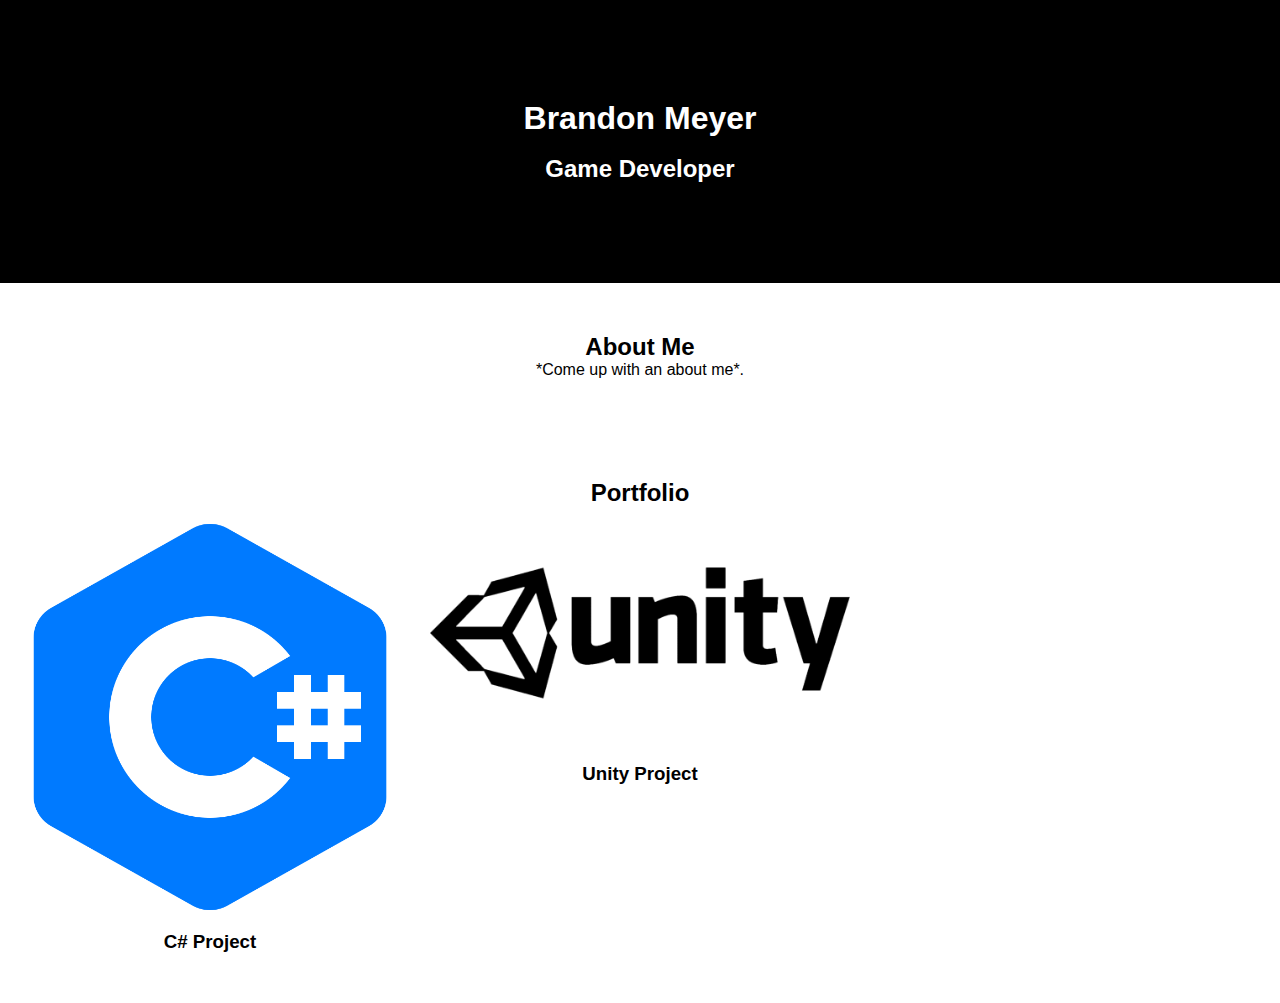
<file: index.html>
<!DOCTYPE html>
<html lang="en">
<head>
    <meta charset="UTF-8">
    <meta name="viewport" content="width=device-width, initial-scale=1.0">
    <link rel="stylesheet" href="styles.css">
    <title>Brandon Meyer</title>
</head>
<body>
    <header class="intro">
        <h1>Brandon Meyer</h1><br>
	<h2>Game Developer</h2>
    </header>

    <section class="about">
        <h2>About Me</h2>
        <p>*Come up with an about me*.</p>
    </section>

    <section class="portfolio">
        <h2>Portfolio</h2>
        <div class="portfolio-grid">
            <a href="portfolio1.html" class="portfolio-item">
                <img src="csharpLogo.png" alt="Portfolio Item 1">
                <h3>C# Project</h3>
            </a>

            <a href="portfolio2.html" class="portfolio-item">
                <img src="unityLogo.png" alt="Portfolio Item 2">
                <h3>Unity Project</h3>
            </a>
        </div>
    </section>
</body>
</html>
</file>
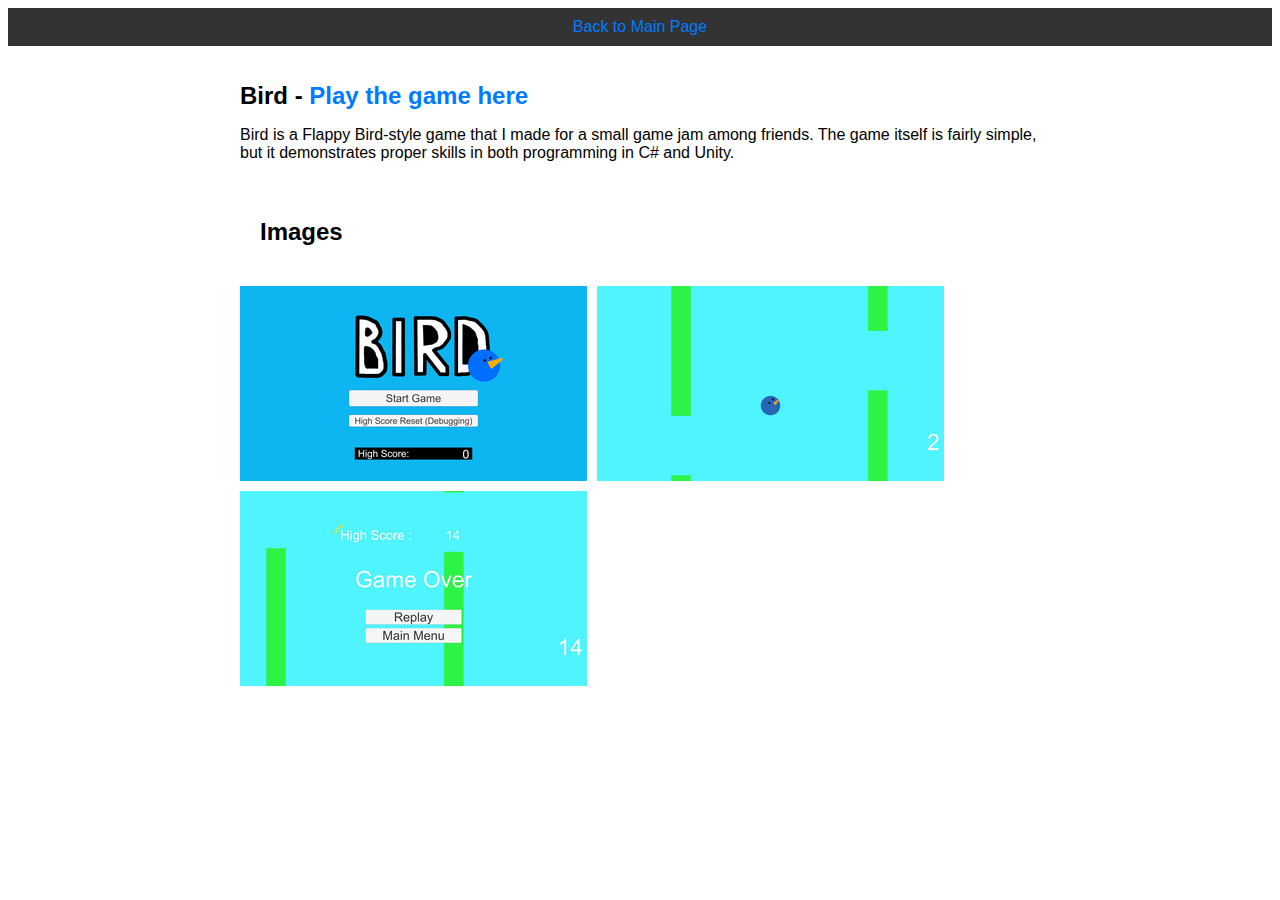
<file: birdPortfolio.html>
<!DOCTYPE html>
<html lang="en">
<head>
    <meta charset="UTF-8">
    <meta name="viewport" content="width=device-width, initial-scale=1.0">
    <title>Bird - Brandon Meyer</title>
    <style>
        body {
            font-family: Arial, sans-serif;
        }
        header {
            background-color: #333;
            color: #fff;
            padding: 10px;
            text-align: center;
        }
        .container {
            max-width: 800px;
            margin: 0 auto;
            padding: 20px;
        }
        h1 {
            font-size: 24px;
        }
        p {
            font-size: 16px;
        }
        .images {
            display: flex;
            flex-wrap: wrap;
            gap: 10px;
        }
        .images img {
            max-width: 100%;
            height: auto;
        }
        a {
            color: #007BFF;
            text-decoration: none;
        }
    </style>
</head>
<body>
    <header>
        <a href="index.html">Back to Main Page</a>
    </header>
    <div class="container">
        <h1>Bird - <a href="https://gelingen.itch.io/bird">Play the game here</a></h1>
        <p>
            Bird is a Flappy Bird-style game that I made for a small game jam among friends. The game itself is fairly simple, but it demonstrates proper skills in both programming in C# and Unity.
        </p>
<div class="container">
<h2>Images</h2>
</div>
        <div class="images">
            <img src="bird1.png" alt="Image 1">
            <img src="bird2.png" alt="Image 2">
            <img src="bird3.png" alt="Image 3">
        </div>
    </div>
</body>
</html>
</file>
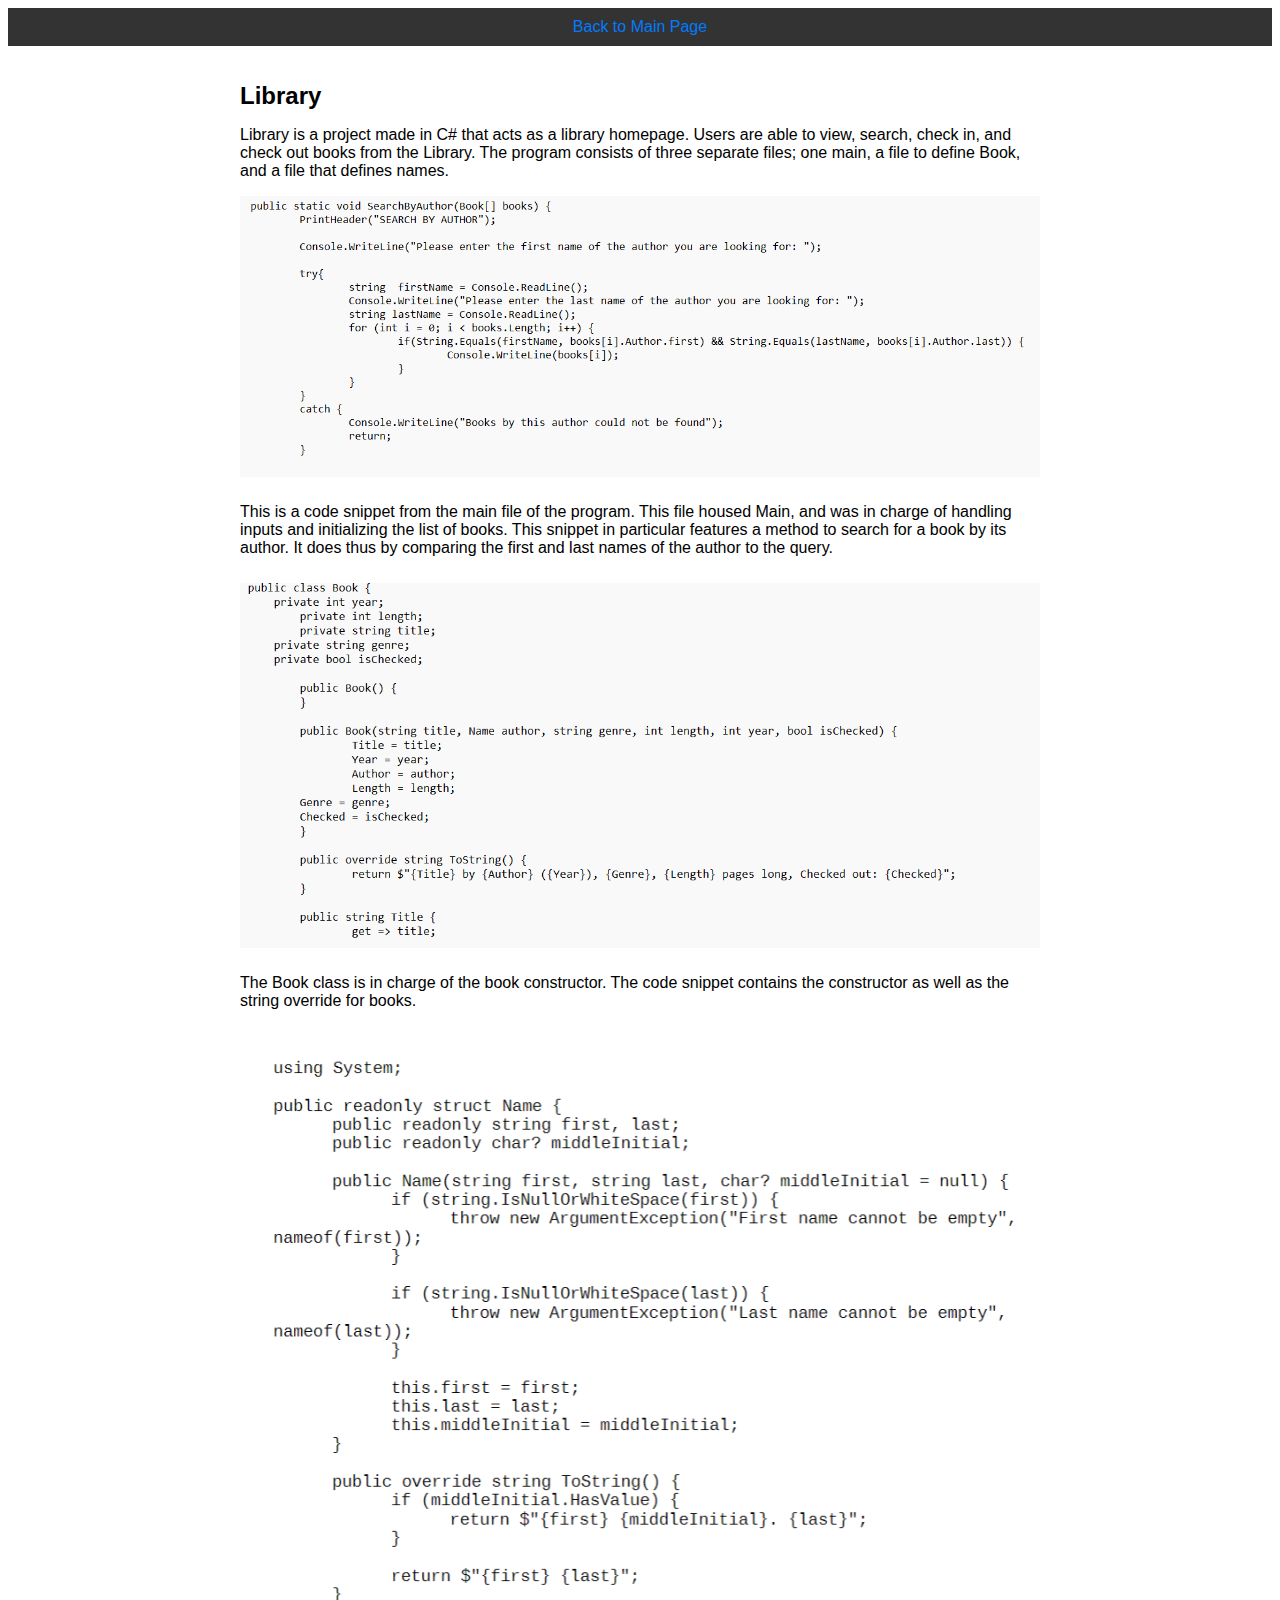
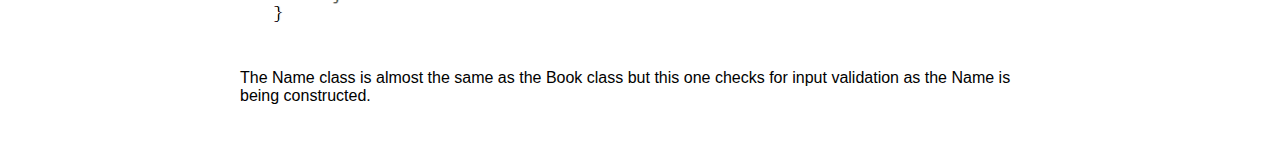
<file: libraryPortfolio.html>
<!DOCTYPE html>
<html lang="en">
<head>
    <meta charset="UTF-8">
    <meta name="viewport" content="width=device-width, initial-scale=1.0">
    <title>Library - Brandon Meyer</title>
    <style>
        body {
            font-family: Arial, sans-serif;
        }
        header {
            background-color: #333;
            color: #fff;
            padding: 10px;
            text-align: center;
        }
        .container {
            max-width: 800px;
            margin: 0 auto;
            padding: 20px;
        }
        h1 {
            font-size: 24px;
        }
        p {
            font-size: 16px;
        }
        .images {
            display: flex;
            flex-wrap: wrap;
            gap: 10px;
        }
        .images img {
            max-width: 100%;
            height: auto;
        }
        a {
            color: #007BFF;
            text-decoration: none;
        }
    </style>
</head>
<body>
    <header>
        <a href="index.html">Back to Main Page</a>
    </header>
    <div class="container">
        <h1>Library</h1>
        <p>
            Library is a project made in C# that acts as a library homepage. Users are able to view, search, check in, and check out books from the Library. The program consists of three separate files; one main, a file to define Book, and a file that defines names.
        </p>
        <div class="images">
            <img src="library1.png" alt="Image 1">
	    <p>This is a code snippet from the main file of the program. This file housed Main, and was in charge of handling inputs and initializing the list of books. This snippet in particular features a method to search for a book by its author. It does thus by comparing the first and last names of the author to the query.</p>
            <img src="library2.png" alt="Image 2">
<p>The Book class is in charge of the book constructor. The code snippet contains the constructor as well as the string override for books.</p>
            <img src="library3.png" alt="Image 3">
<p>The Name class is almost the same as the Book class but this one checks for input validation as the Name is being constructed.
        </div>
    </div>
</body>
</html>
</file>
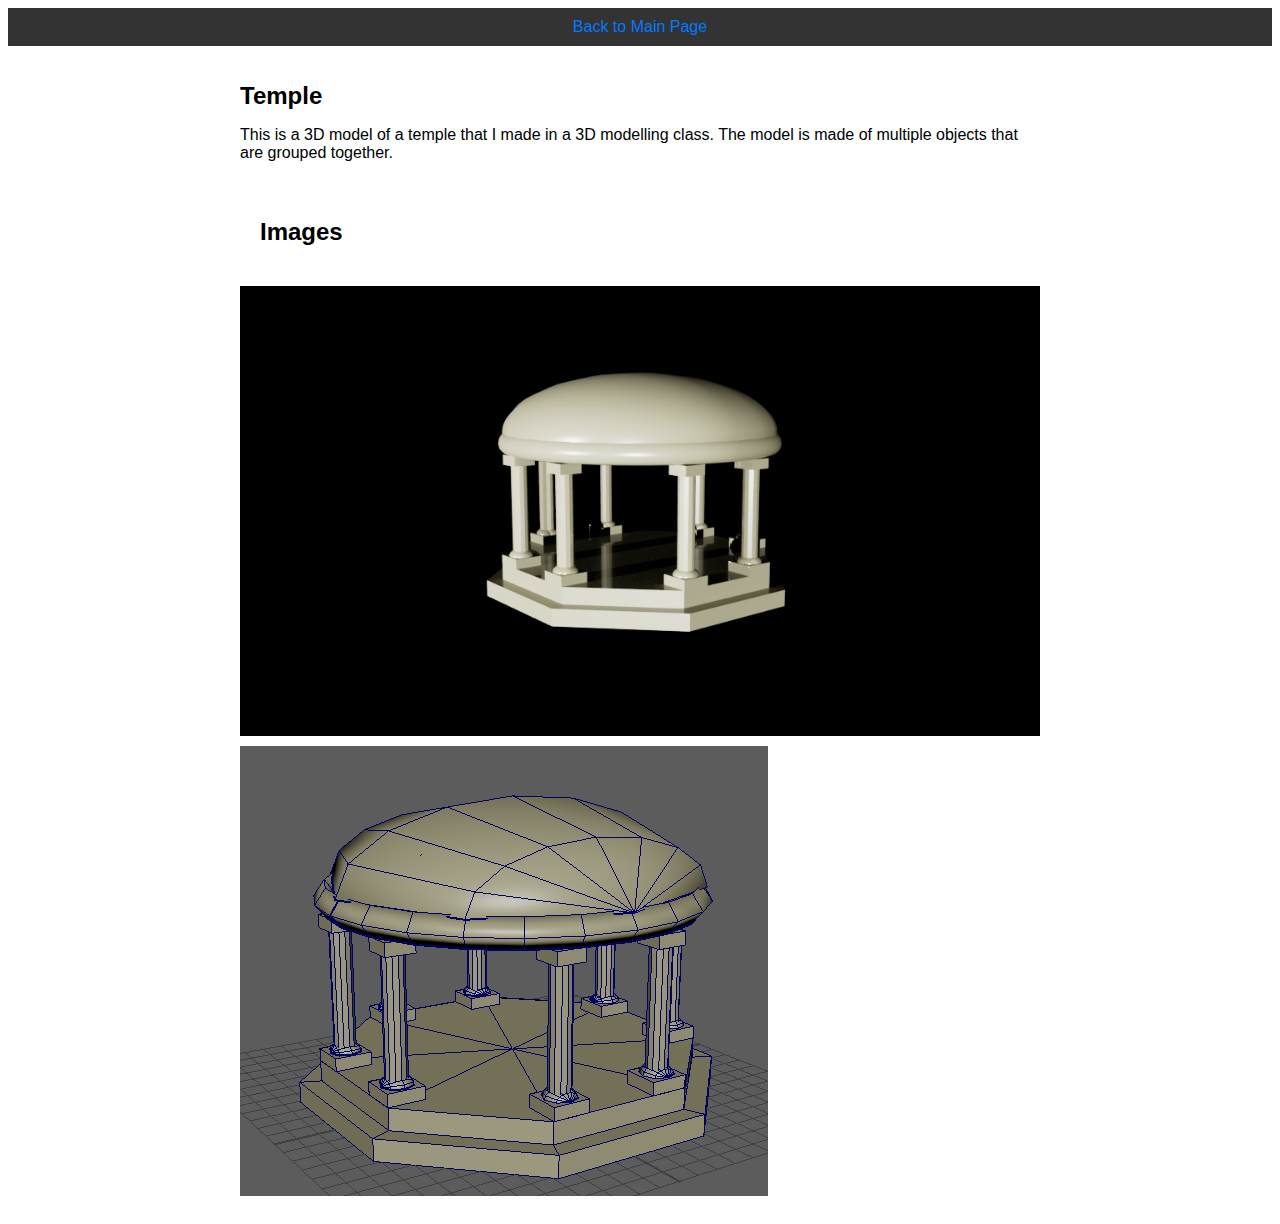
<file: templePortfolio.html>
<!DOCTYPE html>
<html lang="en">
<head>
    <meta charset="UTF-8">
    <meta name="viewport" content="width=device-width, initial-scale=1.0">
    <title>Bird - Brandon Meyer</title>
    <style>
        body {
            font-family: Arial, sans-serif;
        }
        header {
            background-color: #333;
            color: #fff;
            padding: 10px;
            text-align: center;
        }
        .container {
            max-width: 800px;
            margin: 0 auto;
            padding: 20px;
        }
        h1 {
            font-size: 24px;
        }
        p {
            font-size: 16px;
        }
        .images {
            display: flex;
            flex-wrap: wrap;
            gap: 10px;
        }
        .images img {
            max-width: 100%;
            height: auto;
        }
        a {
            color: #007BFF;
            text-decoration: none;
        }
    </style>
</head>
<body>
    <header>
        <a href="index.html">Back to Main Page</a>
    </header>
    <div class="container">
        <h1>Temple</h1>
        <p>
            This is a 3D model of a temple that I made in a 3D modelling class. The model is made of multiple objects that are grouped together. 
        </p>
<div class="container">
<h2>Images</h2>
</div>
        <div class="images">
            <img src="temple1.jpg" alt="Image 1">
            <img src="temple2.png" alt="Image 2">
        </div>
    </div>
</body>
</html>
</file>
<file: styles.css>
body, h1, h2, h3, p {
    margin: 0;
    padding: 0;
}


body {
    font-family: Arial, sans-serif;
}


.intro {
    background-color: black;
    color: white;
    text-align: center;
    padding: 100px 0;
    transition: background-color 0.5s ease;
}
body.scrolled .intro {
    background-color: white;
    color: black;
}

.about {
    padding: 50px 0;
    text-align: center;
}

/* Portfolio section styles */
.portfolio {
    padding: 50px 0;
    text-align: center;
}


.portfolio-grid {
    display: grid;
    grid-template-columns: repeat(3, 1fr);
    gap: 10px;
}

.portfolio-item {
    text-decoration: none;
    color: black;
    transition: transform 0.2s ease;
}

.portfolio-item:hover {
    transform: scale(1.05);
}

.portfolio-item img {
    max-width: 100%;
    height: auto;
}
</file>
